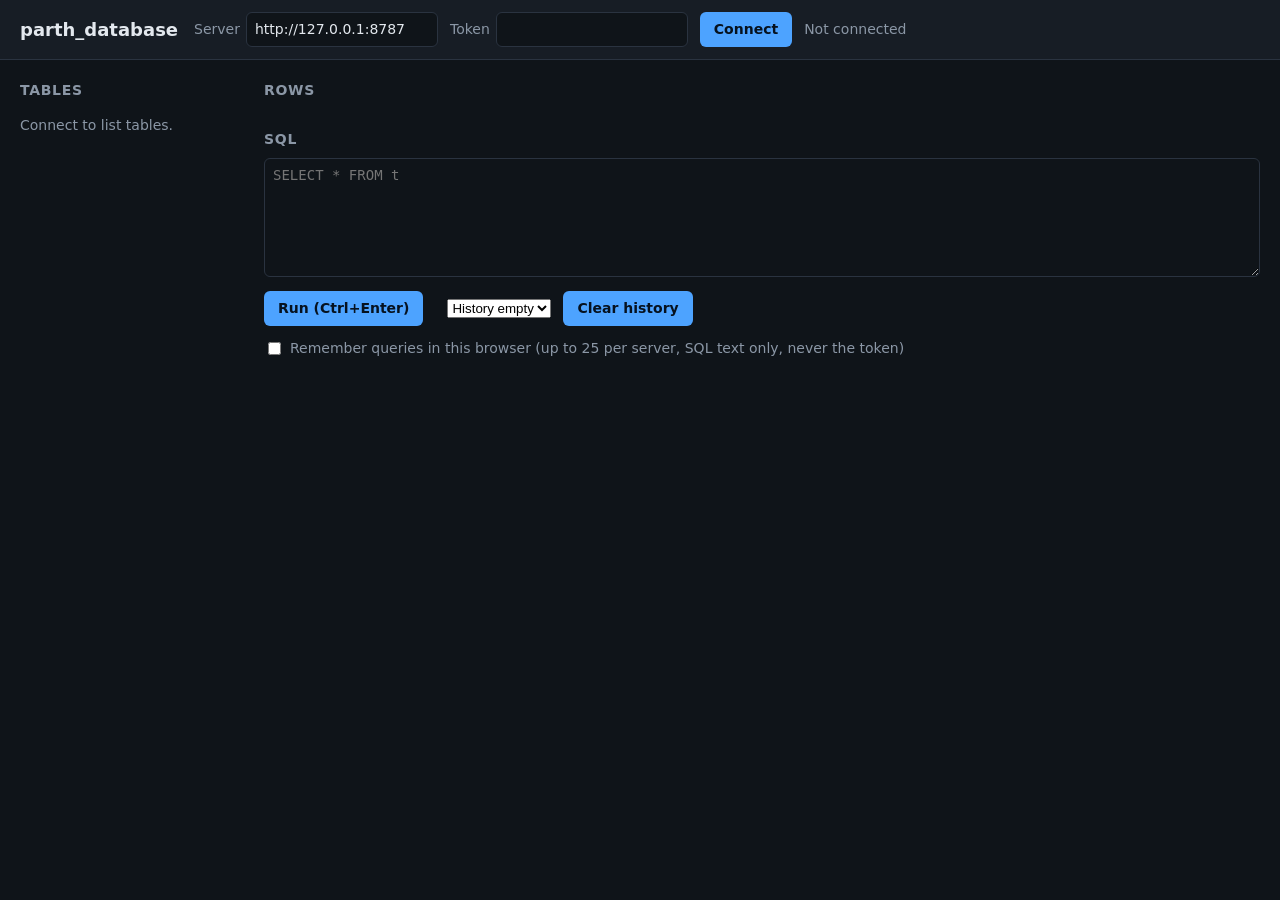
<file: index.html>
<!DOCTYPE html>
<html lang="en">
<head>
<meta charset="utf-8">
<meta name="viewport" content="width=device-width, initial-scale=1">
<title>parth_database</title>
<link rel="stylesheet" href="style.css">
</head>
<body>
<header>
  <h1>parth_database</h1>
  <form id="connect">
    <label>Server <input id="server" type="url" value="http://127.0.0.1:8787" required></label>
    <label>Token <input id="token" type="password" autocomplete="off" minlength="16" required></label>
    <button type="submit">Connect</button>
    <span id="status" class="status off">Not connected</span>
  </form>
</header>
<main>
  <aside>
    <h2>Tables</h2>
    <ul id="tables"></ul>
    <p id="tables-empty" class="muted">Connect to list tables.</p>
  </aside>
  <section>
    <h2 id="view-title">Rows</h2>
    <div id="schema" class="muted"></div>
    <div id="rows-wrap" class="grid-wrap"></div>
    <div id="pager" class="pager muted"></div>
    <h2>SQL</h2>
    <textarea id="sql" rows="5" spellcheck="false" placeholder="SELECT * FROM t"></textarea>
    <div class="bar">
      <button id="run" type="button">Run (Ctrl+Enter)</button>
      <span id="message" class="muted"></span>
    <select id="history"></select>
    <button id="clear-history" type="button">Clear history</button>
    <label class="remember"><input type="checkbox" id="remember"> Remember queries in this browser (up to 25 per server, SQL text only, never the token)</label>
    </div>
    <div id="result-wrap" class="grid-wrap"></div>
  </section>
</main>
<script src="csv.js"></script>
<script src="history.js"></script>
<script src="paging.js"></script>
<script src="latest.js"></script>
<script src="guarded.js"></script>
<script src="resultpager.js"></script>
<script src="app.js"></script>
</body>
</html>
</file>
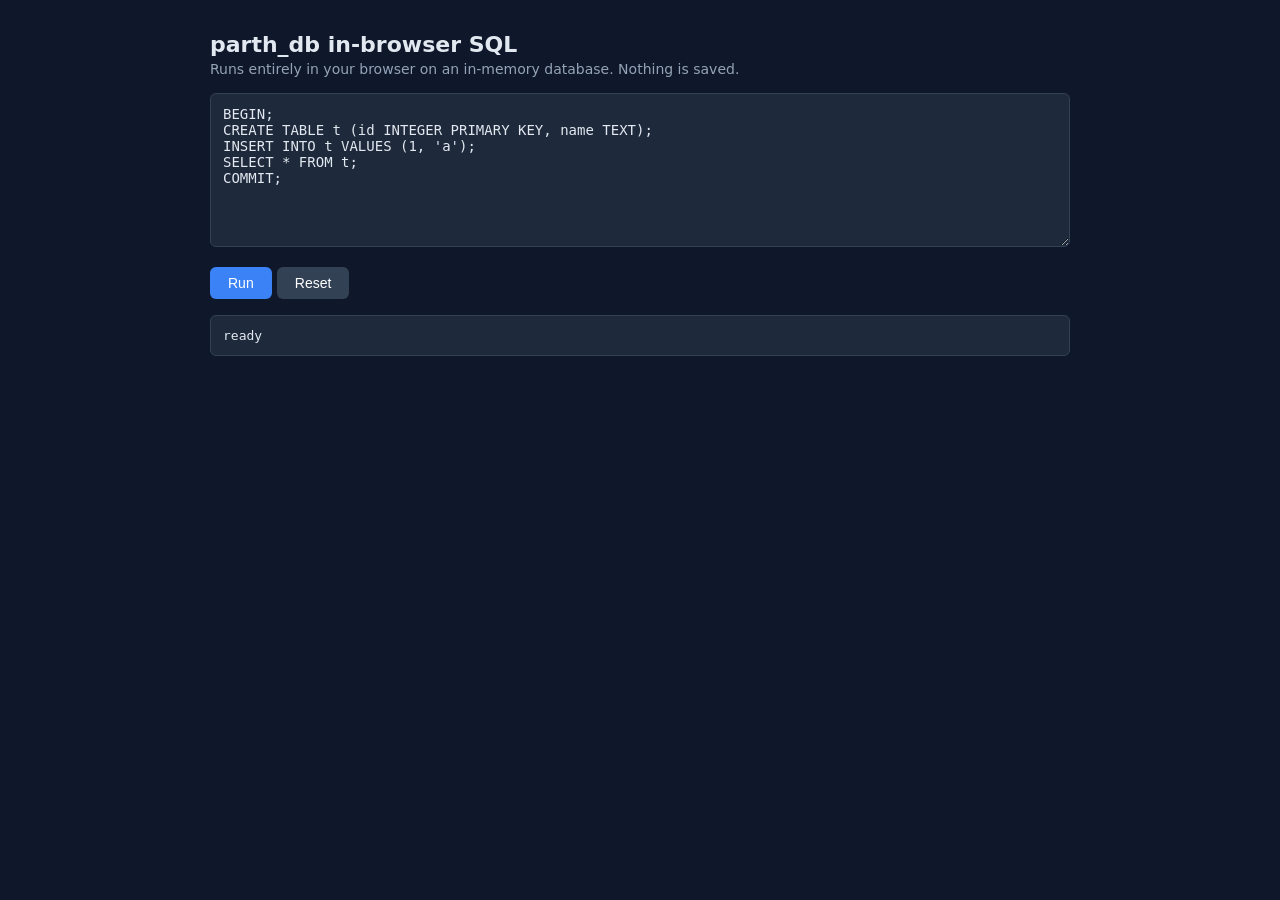
<file: playground/index.html>
<!doctype html>
<html lang="en">
<head>
<meta charset="utf-8">
<meta name="viewport" content="width=device-width, initial-scale=1">
<title>parth_db in-browser SQL</title>
<style>
body { margin: 0; padding: 32px; background: #0f172a; color: #e2e8f0; font-family: system-ui, sans-serif; }
main { max-width: 860px; margin: 0 auto; }
h1 { font-size: 22px; margin: 0 0 4px; }
p.note { margin: 0 0 16px; color: #94a3b8; font-size: 14px; }
textarea { width: 100%; box-sizing: border-box; background: #1e293b; color: #e2e8f0; border: 1px solid #334155; border-radius: 6px; padding: 12px; font: 14px ui-monospace, Consolas, monospace; }
button { background: #3b82f6; color: #fff; border: 0; border-radius: 6px; padding: 8px 18px; font-size: 14px; cursor: pointer; }
button#reset { background: #334155; }
pre { background: #1e293b; border: 1px solid #334155; border-radius: 6px; padding: 12px; max-height: 360px; overflow: auto; font: 13px ui-monospace, Consolas, monospace; }
</style>
</head>
<body>
<main>
<h1>parth_db in-browser SQL</h1>
<p class="note">Runs entirely in your browser on an in-memory database. Nothing is saved.</p>
<textarea id="sql" rows="8" cols="80">BEGIN;
CREATE TABLE t (id INTEGER PRIMARY KEY, name TEXT);
INSERT INTO t VALUES (1, 'a');
SELECT * FROM t;
COMMIT;</textarea>
<p><button id="run">Run</button> <button id="reset">Reset</button></p>
<pre id="output">loading</pre>
<script src="playground.js"></script>
</main>
</body>
</html>
</file>
<file: style.css>
:root {
  --bg: #0f1419;
  --panel: #171d25;
  --line: #2a3340;
  --text: #e3e8ee;
  --muted: #8b97a6;
  --accent: #4da3ff;
  --bad: #ff6b6b;
  --good: #4cd08a;
}
* { box-sizing: border-box; }
body {
  margin: 0;
  background: var(--bg);
  color: var(--text);
  font: 14px/1.5 system-ui, sans-serif;
}
header {
  display: flex;
  flex-wrap: wrap;
  align-items: center;
  gap: 16px;
  padding: 12px 20px;
  background: var(--panel);
  border-bottom: 1px solid var(--line);
}
h1 { margin: 0; font-size: 18px; }
h2 { margin: 20px 0 8px; font-size: 14px; color: var(--muted); text-transform: uppercase; letter-spacing: 0.05em; }
form { display: flex; flex-wrap: wrap; align-items: center; gap: 12px; }
label { display: flex; align-items: center; gap: 6px; color: var(--muted); }
input, textarea {
  background: var(--bg);
  color: var(--text);
  border: 1px solid var(--line);
  border-radius: 6px;
  padding: 6px 8px;
  font: inherit;
}
textarea { width: 100%; font-family: Consolas, monospace; }
button {
  background: var(--accent);
  color: #06121f;
  border: 0;
  border-radius: 6px;
  padding: 7px 14px;
  font: inherit;
  font-weight: 600;
  cursor: pointer;
}
button:disabled { opacity: 0.5; cursor: default; }
main { display: grid; grid-template-columns: 220px 1fr; gap: 24px; padding: 0 20px 40px; }
aside ul { list-style: none; margin: 0; padding: 0; }
aside li button {
  width: 100%;
  text-align: left;
  background: transparent;
  color: var(--text);
  border: 1px solid transparent;
  font-weight: 400;
}
aside li button.active { border-color: var(--accent); background: var(--panel); }
.muted { color: var(--muted); }
.status.off { color: var(--muted); }
.status.on { color: var(--good); }
.status.err { color: var(--bad); }
.bar { display: flex; flex-wrap: wrap; align-items: center; gap: 12px; margin: 8px 0; }
.grid-wrap { overflow: auto; max-height: 340px; border: 1px solid var(--line); border-radius: 6px; margin-top: 8px; }
.grid-wrap:empty { display: none; }
table { border-collapse: collapse; width: 100%; }
th, td { padding: 6px 10px; border-bottom: 1px solid var(--line); text-align: left; white-space: nowrap; }
th { position: sticky; top: 0; background: var(--panel); }
td.null { color: var(--muted); font-style: italic; }
.error { color: var(--bad); }
@media (max-width: 700px) { main { grid-template-columns: 1fr; } }
main > * { min-width: 0; }
td { max-width: 420px; overflow: hidden; text-overflow: ellipsis; }
td { cursor: pointer; }
td:focus { outline: 1px solid var(--accent); outline-offset: -1px; }
td.open { max-width: none; white-space: normal; overflow-wrap: anywhere; }
.stale #tables, .stale #rows-wrap, .stale #result-wrap { opacity: 0.4; }
.stale #schema::after { content: " (stale: last known data)"; color: var(--bad); }
.bar select { max-width: 100%; }

.pager { display: flex; flex-wrap: wrap; align-items: center; gap: 0.5rem; margin: 0.5rem 0; }
.pager button:disabled { opacity: 0.5; cursor: default; }
.result-pager { display: flex; flex-wrap: wrap; align-items: center; gap: 8px; margin: 8px 0; }
</file>
